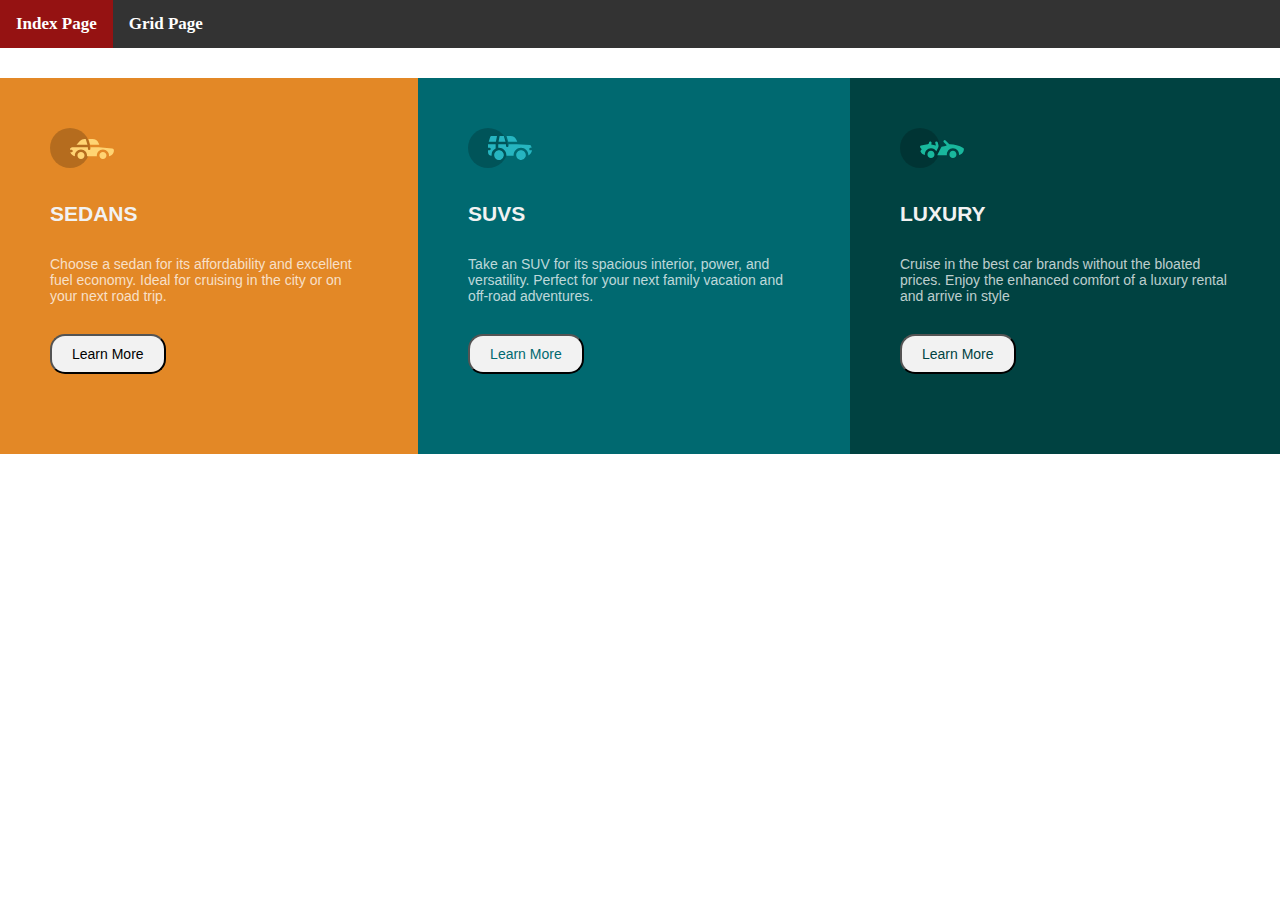
<file: index.html>
<!DOCTYPE html>
<html lang="en">
  <head>
    <meta charset="UTF-8" />
    <meta http-equiv="X-UA-Compatible" content="IE=edge" />
    <meta name="viewport" content="width=device-width, initial-scale=1.0" />
    <title>CSS Flexbox</title>
    <link rel="stylesheet" href="style.css" />
    <link
      rel="stylesheet"
      href="https://fonts.google.com/specimen/Lexend+Deca"
    />
    <link
      rel="stylesheet"
      href="https://fonts.google.com/specimen/Big+Shoulders+Display"
    />
  </head>
  <body>
    <header>
      <nav>
        <ul>
          <li><a href="index.html">Index Page</a></li>
          <li><a href="grid.html">Grid Page</a></li>
        </ul>
      </nav>
    </header>
    <main>
      <div class="column maincolumn">
        <div class="column1">
          <img src="images/icon-sedans.svg" alt="" />
          <h2>SEDANS</h2>
          <p>
            Choose a sedan for its affordability and excellent fuel economy.
            Ideal for cruising in the city or on your next road trip.
          </p>
          
          <button class="btn1"><a href="http://#"></a>Learn More</button>
        </div>
        <div class="column2">
          <img src="images/icon-suvs.svg" alt="" />
          <h2>SUVS</h2>
          <p>
            Take an SUV for its spacious interior, power, and versatility.
            Perfect for your next family vacation and off-road adventures.
          </p>
          <a href="http://#"><button id="btn2">Learn More</button></a>
        </div>
        <div class="column3">
          <img src="images/icon-luxury.svg" alt="" />
          <h2>LUXURY</h2>
          <p>
            Cruise in the best car brands without the bloated prices. Enjoy the
            enhanced comfort of a luxury rental and arrive in style
          </p>
          <a href="http://#"><button id="btn3">Learn More</button></a>
        </div>
      </div>
    </main>
    <footer></footer>
  </body>
</html>
</file>
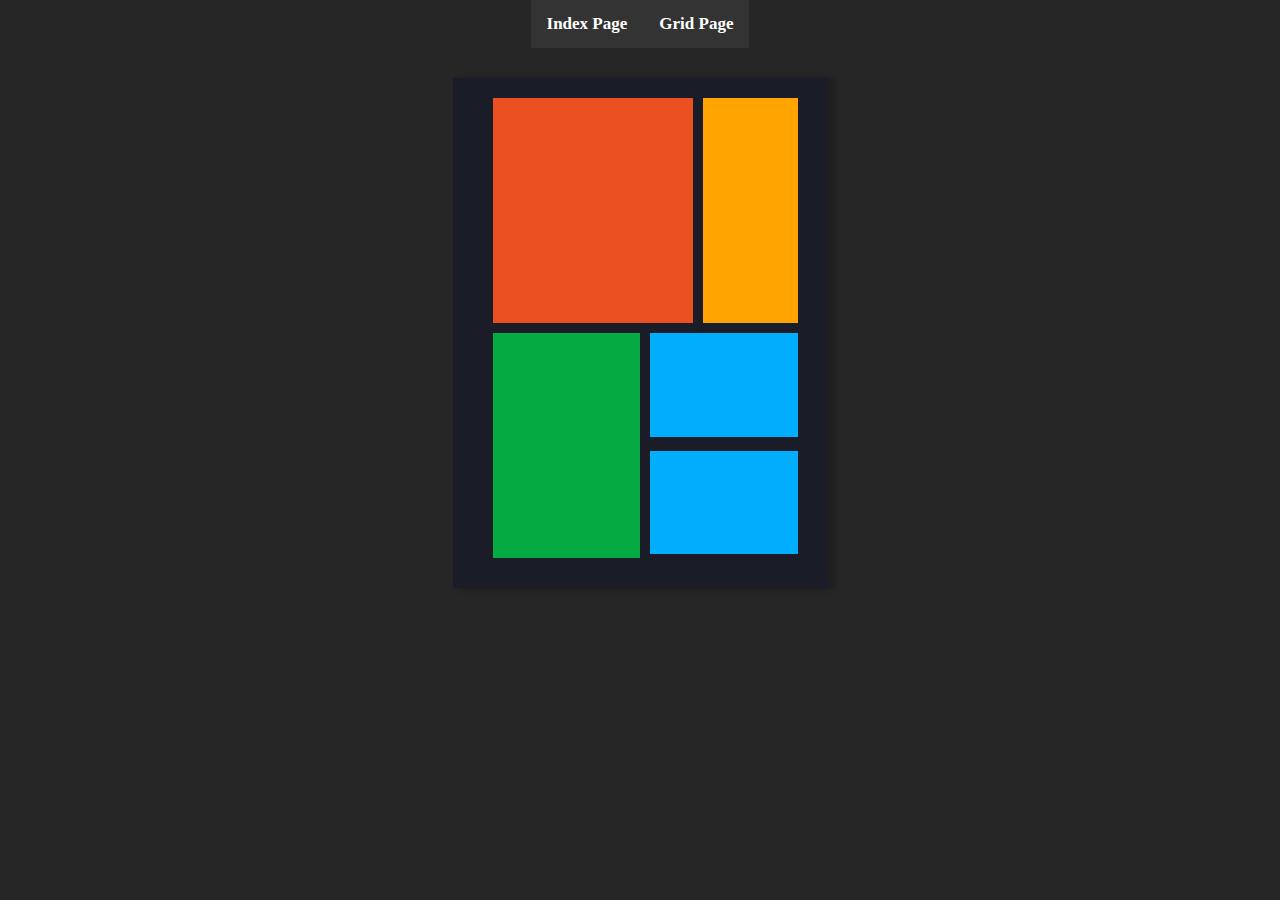
<file: grid.html>
<!DOCTYPE html>
<html lang="en">
  <head>
    <meta charset="UTF-8" />
    <meta http-equiv="X-UA-Compatible" content="IE=edge" />
    <meta name="viewport" content="width=device-width, initial-scale=1.0" />
    <title>Grid Layout</title>
    <link rel="stylesheet" href="style.css" />
    <link rel="stylesheet" href="gridstyle.css" />
  </head>
  <body>
    <header>
      <nav>
        <ul>
          <li><a href="index.html">Index Page</a></li>
          <li><a href="grid.html">Grid Page</a></li>
        </ul>
      </nav>
    </header>
    <main>
      <div class="grid-container">
        <div class="gridone">
          
        </div>
        <div class="gridtwo"></div>
        <div class="gridthree">
          
        </div>
        <div class="gridfour"></div>
        <div class="gridfive"></div>
      </div>
    </main>
    <footer></footer>
  </body>
</html>
</file>
<file: style.css>
* {
  margin: 0;
  padding: 0;
}

main {
  margin: auto;
  font-size: 14px;
  background-color: hsl(0, 0%, 95%);
  min-width: 375px;
  max-width: 1440px;
}
.maincolumn {
  display: flex;
}
p {
  font-family: "Lexend Deca", sans-serif;
  font-weight: 400;
  color: hsla(0, 0%, 100%, 0.75);
}
.column1 {
  background-color: hsl(31, 77%, 52%);
  color: antiquewhite;
  padding: 50px;
}
.column2 {
  background-color: hsl(184, 100%, 22%);
  color: antiquewhite;
  padding: 50px;
}
.column3 {
  background-color: hsl(179, 100%, 13%);
  color: antiquewhite;
  padding: 50px;
}

button {
  background-color: hsl(0, 0%, 95%);
  border-radius: 15px;
  padding: 10px 20px 10px 20px;
  margin: 30px 0 30px 0;
  font-family: "Lexend Deca", sans-serif;
  font-weight: 400;
  font-size: 14px;
}

#btn1 {
  color: hsl(31, 77%, 52%);
}
#btn2 {
  color: hsl(184, 100%, 22%);
}
#btn3 {
  color: hsl(179, 100%, 13%);
}

h2 {
  margin: 30px 0 30px 0;
  font-family: "Big Shoulders Display", sans-serif;
  font-weight: 700;
  color: hsl(0, 0%, 95%);
}


ul {
  list-style-type: none;
  margin-bottom: 30px;
  padding: 0;
  overflow: hidden;
  background-color: #333;
}

li{
  float: left;
}

li a {
  display: inline-block;
  color: white;
  text-align: center;
  padding: 14px 16px;
  text-decoration: none;
  font-size: 17px;
  font-weight: 700;
}

/* Change the link color to #111 (black) on hover */
li a:hover {
  background-color: rgb(149, 18, 18);
}

.column1 button:hover{
  background-color:hsl(31, 77%, 52%);
  color: white;
}
</file>
<file: gridstyle.css>
* {
    margin: 0;
    padding: 0;
  }
  body {
    background-color: #262626;
    min-height: 100vh;
    place-items: center;

}

.grid-container{
    display: grid;
    margin: auto;
    grid-template-columns: auto auto auto auto;
    grid-template-areas: 
    'a a a a b b'
    'a a a a b b'
    'c c c d d d'
    'c c c e e e'
    ;
    grid-gap: 10px;
    background-color: #1A1C28;
    padding: 20px 30px 30px 40px;
    box-shadow: 5px 1px 5px 1px rgb(0 0 0 / 0.2)

}

.gridone {
    background-color: #EB5020;
    height: 25vh;
    grid-area: a;
}

.gridtwo {
    background-color: #FFA401;
    height: 25vh;
    grid-area: b;
}

.gridthree {
    background-color: #05AA42;
    height: 25vh;
    grid-area: c;
}

.gridfour {
    background-color: #01AEFD;
    height: 11.5vh;  
    grid-area: d;
}

.gridfive {
    background-color: #01AEFD;
    height: 11.5vh; 
    grid-area: e;
}
</file>
